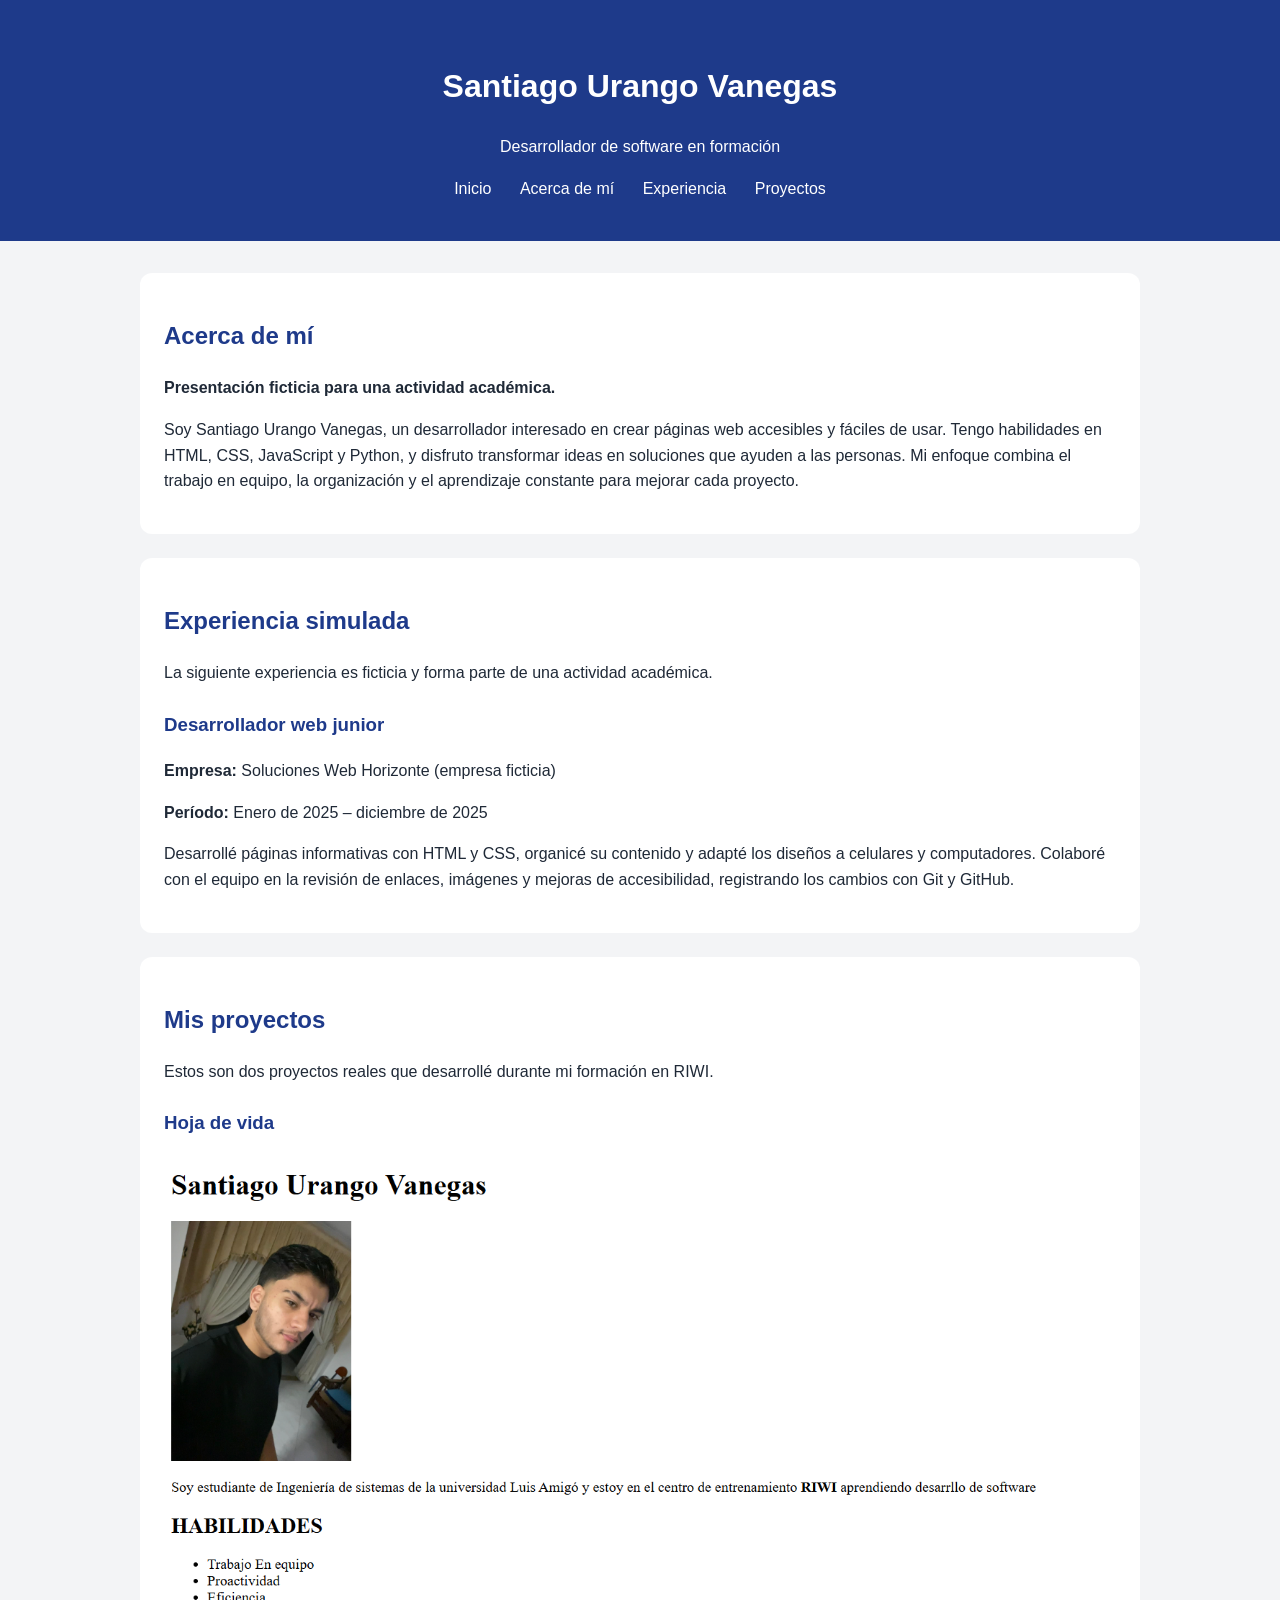
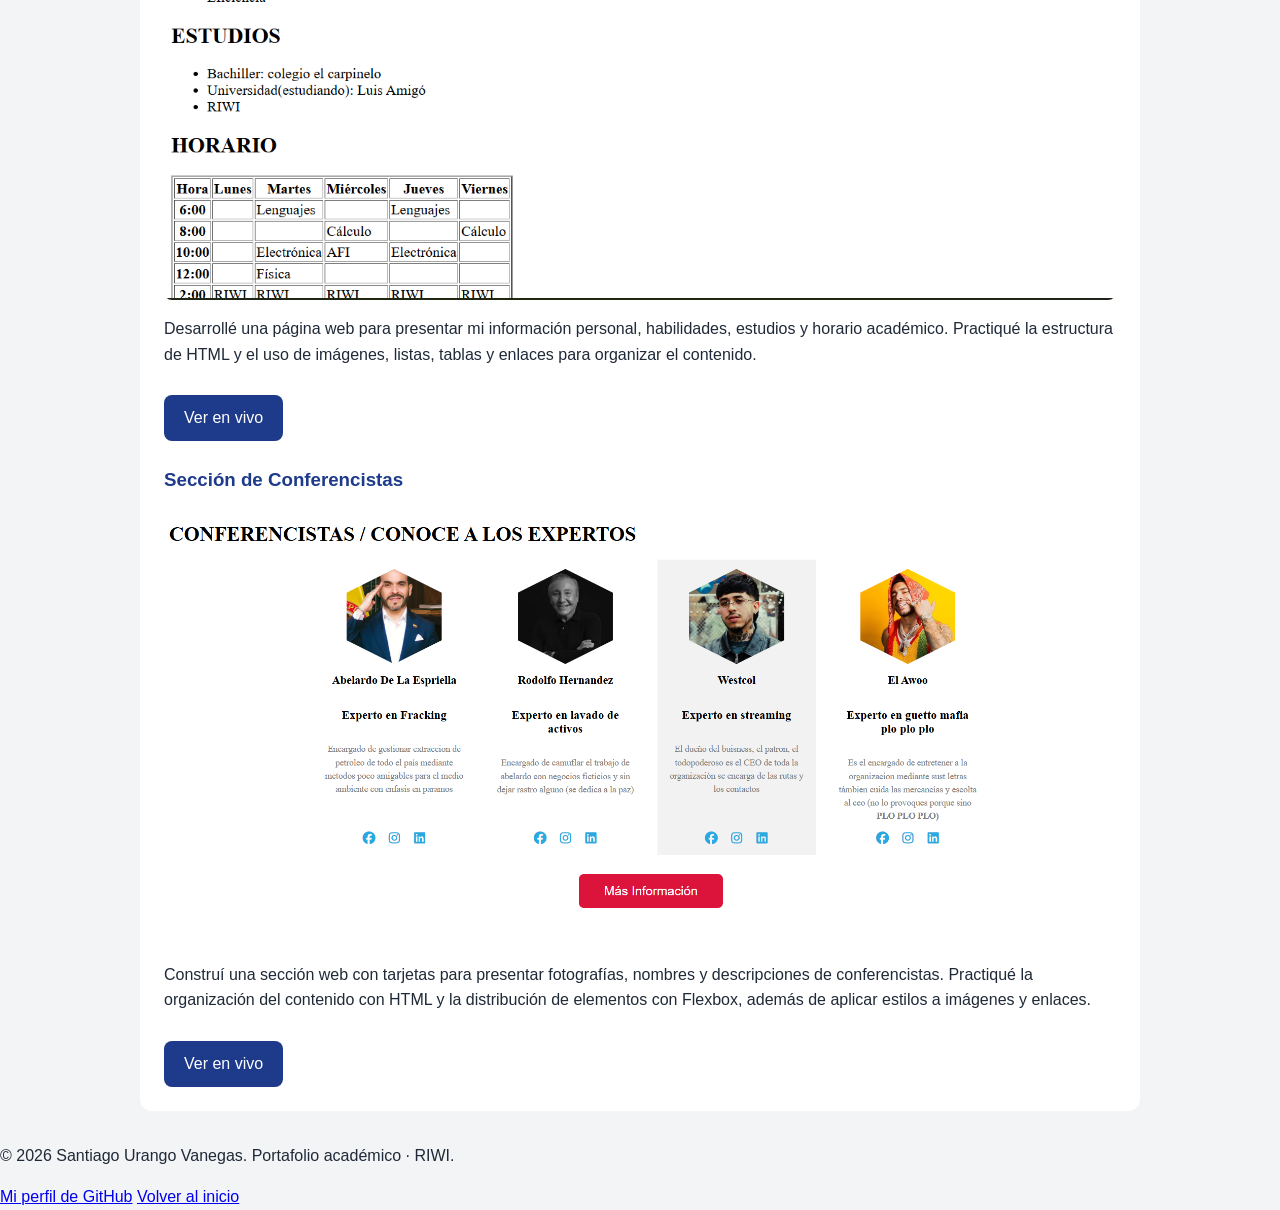
<file: index.html>
<!DOCTYPE html>
<html lang="es">
<head>
    <meta charset="UTF-8">
    <meta name="viewport" content="width=device-width, initial-scale=1.0">
    <meta name="description" content="Portafolio académico de Santiago Urango Vanegas y sus proyectos de desarrollo web.">
    <title>Santiago Urango Vanegas | Portafolio</title>
    <link rel="stylesheet" href="styles.css">
</head>
<body>
    <header id="inicio">
        <h1>Santiago Urango Vanegas</h1>
        <p>Desarrollador de software en formación</p>
        <nav aria-label="Menú principal">
            <a href="#inicio">Inicio</a>
            <a href="#sobre-mi">Acerca de mí</a>
            <a href="#experiencia">Experiencia</a>
            <a href="#proyectos">Proyectos</a>
        </nav>
    </header>

    <main>
        <section id="sobre-mi">
            <h2>Acerca de mí</h2>
            <p><strong>Presentación ficticia para una actividad académica.</strong></p>
            <p>
                Soy Santiago Urango Vanegas, un desarrollador interesado en crear
                páginas web accesibles y fáciles de usar. Tengo habilidades en HTML,
                CSS, JavaScript y Python, y disfruto transformar ideas en soluciones
                que ayuden a las personas. Mi enfoque combina el trabajo en equipo,
                la organización y el aprendizaje constante para mejorar cada proyecto.
            </p>
        </section>

        <section id="experiencia">
            <h2>Experiencia simulada</h2>
            <p>La siguiente experiencia es ficticia y forma parte de una actividad académica.</p>
            <article>
                <h3>Desarrollador web junior</h3>
                <p><strong>Empresa:</strong> Soluciones Web Horizonte (empresa ficticia)</p>
                <p><strong>Período:</strong> Enero de 2025 – diciembre de 2025</p>
                <p>
                    Desarrollé páginas informativas con HTML y CSS, organicé su
                    contenido y adapté los diseños a celulares y computadores.
                    Colaboré con el equipo en la revisión de enlaces, imágenes y
                    mejoras de accesibilidad, registrando los cambios con Git y GitHub.
                </p>
            </article>
        </section>

        <section id="proyectos">
            <h2>Mis proyectos</h2>
            <p>Estos son dos proyectos reales que desarrollé durante mi formación en RIWI.</p>
            <article>
                <h3>Hoja de vida</h3>
                <!-- Pendiente: guardar la captura real del proyecto en esta ruta. -->
                <img src="imagenes/Screenshot 2026-10-26 114706.png"
                     alt="Captura de mi hoja de vida con mi presentación, habilidades, estudios y horario académico">
                <p>
                    Desarrollé una página web para presentar mi información personal,
                    habilidades, estudios y horario académico. Practiqué la estructura
                    de HTML y el uso de imágenes, listas, tablas y enlaces para organizar
                    el contenido.
                </p>
                <a class="boton" href="hoja-de-vida/hoja-de-vida."
                   target="_blank" rel="noopener noreferrer">Ver en vivo</a>
            </article>

            <article>
                <h3>Sección de Conferencistas</h3>
                <!-- Pendiente: guardar la captura real del proyecto en esta ruta. -->
                <img src="imagenes/Screenshot 2026-10-26 114717.png"
                     alt="Captura de mi sección de conferencistas con cuatro tarjetas, fotografías y descripciones">
                <p>
                    Construí una sección web con tarjetas para presentar fotografías,
                    nombres y descripciones de conferencistas. Practiqué la organización
                    del contenido con HTML y la distribución de elementos con Flexbox,
                    además de aplicar estilos a imágenes y enlaces.
                </p>
                <a class="boton" href="Conferencistas/index.html"
                   target="_blank" rel="noopener noreferrer">Ver en vivo</a>
            </article>
        </section>
    </main>

    <footer>
        <p>&copy; 2026 Santiago Urango Vanegas. Portafolio académico · RIWI.</p>
        <a href="https://github.com/urango2706" target="_blank" rel="noopener noreferrer">Mi perfil de GitHub</a>
        <a href="#inicio">Volver al inicio</a>
    </footer>
</body>
</html>
</file>
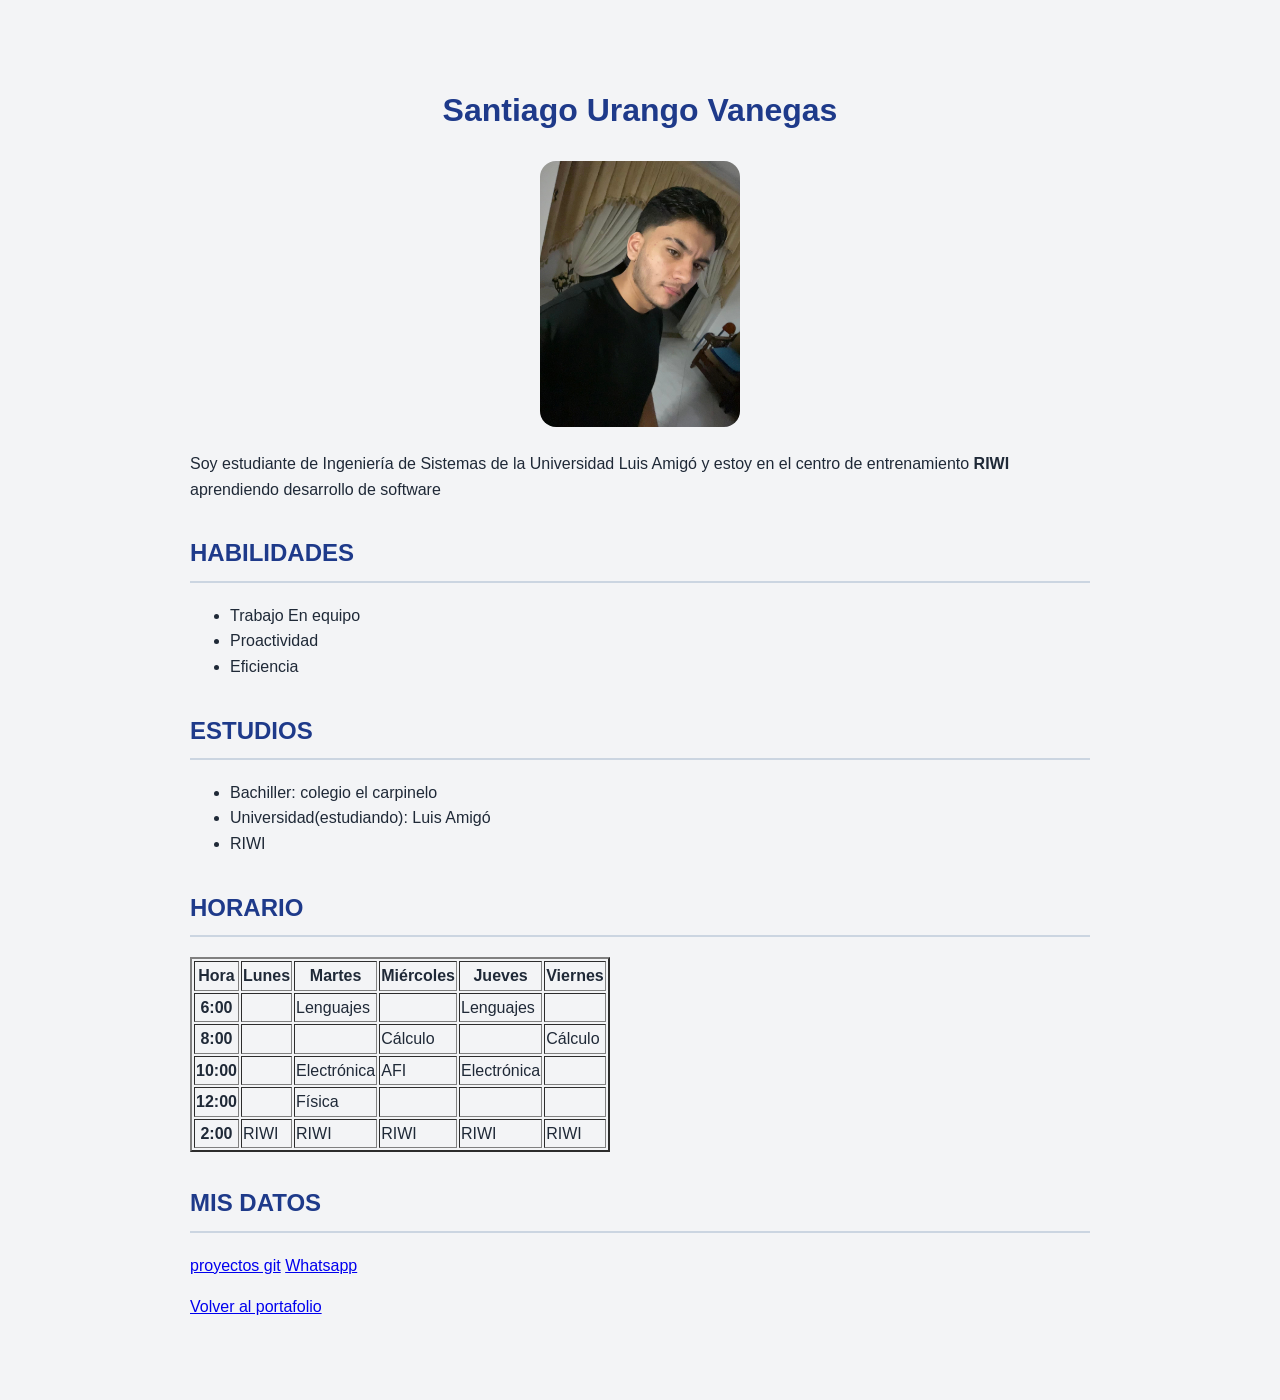
<file: hoja-de-vida/hoja-de-vida.html>
<!DOCTYPE html>
<html lang="es">
<head>
    <meta charset="UTF-8">
    <meta name="viewport" content="width=device-width, initial-scale=1.0">
    <title>Hoja de Vida - Santiago Urango Vanegas</title>
    <link rel="stylesheet" href="styles.css">
</head>
<body>
    <h1>Santiago Urango Vanegas</h1>
    <img src="imagenes/santiago.jpg" alt="Santiago Urango Vanegas" width="200">
    <p>Soy estudiante de Ingeniería de Sistemas de la Universidad Luis Amigó y estoy en el centro de entrenamiento <strong>RIWI</strong> aprendiendo desarrollo de software</p>

    <h2>HABILIDADES</h2>
    <ul>
        <li>Trabajo En equipo</li>
        <li>Proactividad</li>
        <li>Eficiencia</li>
    </ul>

    <h2>ESTUDIOS</h2>
    <ul>
        <li>Bachiller: colegio el carpinelo</li>
        <li>Universidad(estudiando): Luis Amigó</li>
        <li>RIWI</li>
    </ul>

    <h2>HORARIO</h2>
    <table border="2">
        <thead>
            <tr>
                <th scope="col">Hora</th>
                <th scope="col">Lunes</th>
                <th scope="col">Martes</th>
                <th scope="col">Miércoles</th>
                <th scope="col">Jueves</th>
                <th scope="col">Viernes</th>
            </tr>        
        </thead>
        <tbody>
            <tr>
                <th scope="row">6:00</th>
                <td></td>
                <td>Lenguajes</td>
                <td></td>
                <td>Lenguajes</td>
                <td></td>
            </tr>
            <tr>
                <th scope="row">8:00</th>
                <td></td>
                <td></td>
                <td>Cálculo</td>
                <td></td>
                <td>Cálculo</td>
            </tr>
            <tr>
                <th scope="row">10:00</th>
                <td></td>
                <td>Electrónica</td>
                <td>AFI</td>
                <td>Electrónica</td>
                <td></td>
            </tr>
            <tr>
                <th scope="row">12:00</th>
                <td></td>
                <td>Física</td>
                <td></td>
                <td></td>
                <td></td>
            </tr>
            <tr>
                <th scope="row">2:00</th>
                <td>RIWI</td>
                <td>RIWI</td>
                <td>RIWI</td>
                <td>RIWI</td>
                <td>RIWI</td>
            </tr>




        </tbody>
    </table>
    <h2>MIS DATOS</h2>
    <a href="https://github.com/urango2706/portafolio">proyectos git</a>
    <a href="https://wa.me/573024210803">Whatsapp</a>
    <p><a href="../index.html">Volver al portafolio</a></p>
</body>
</html>
</file>
<file: styles.css>
body {
    font-family: Arial, sans-serif;
    background-color: #f3f4f6;
    color: #1f2937;
    margin: 0;
    line-height: 1.6;
}

header {
    background-color: #1e3a8a;
    color: white;
    text-align: center;
    padding: 40px 20px;
}

nav a {
    color: white;
    margin: 0 12px;
    text-decoration: none;
}

main {
    max-width: 1000px;
    margin: 32px auto;
    padding: 0 20px;
}
section {
    background-color: white;
    padding: 24px;
    margin-bottom: 24px;
    border-radius: 12px;
}

h2, h3 {
    color: #1e3a8a;
}

article {
    margin-top: 24px;
}

article img {
    display: block;
    max-width: 100%;
    height: auto;
    border-radius: 8px;
}
.boton {
    display: inline-block;
    background-color: #1e3a8a;
    color: white;
    padding: 10px 20px;
    border-radius: 8px;
    text-decoration: none;
    margin-top: 12px;
}

.boton:hover {
    background-color: #2563eb;
}
</file>
<file: hoja-de-vida/styles.css>
body {
    font-family: Arial, sans-serif;
    background-color: #f3f4f6;
    color: #1f2937;
    max-width: 900px;
    margin: 40px auto;
    padding: 24px;
    line-height: 1.6;
}
img {
    display: block;
    width: 200px;
    max-width: 100%;
    height: auto;
    border-radius: 16px;
    margin: 24px auto;
}
h1 {
    text-align: center;
    color: #1e3a8a;
}

h2 {
    color: #1e3a8a;
    border-bottom: 2px solid #cbd5e1;
    padding-bottom: 8px;
    margin-top: 32px;
}
</file>
